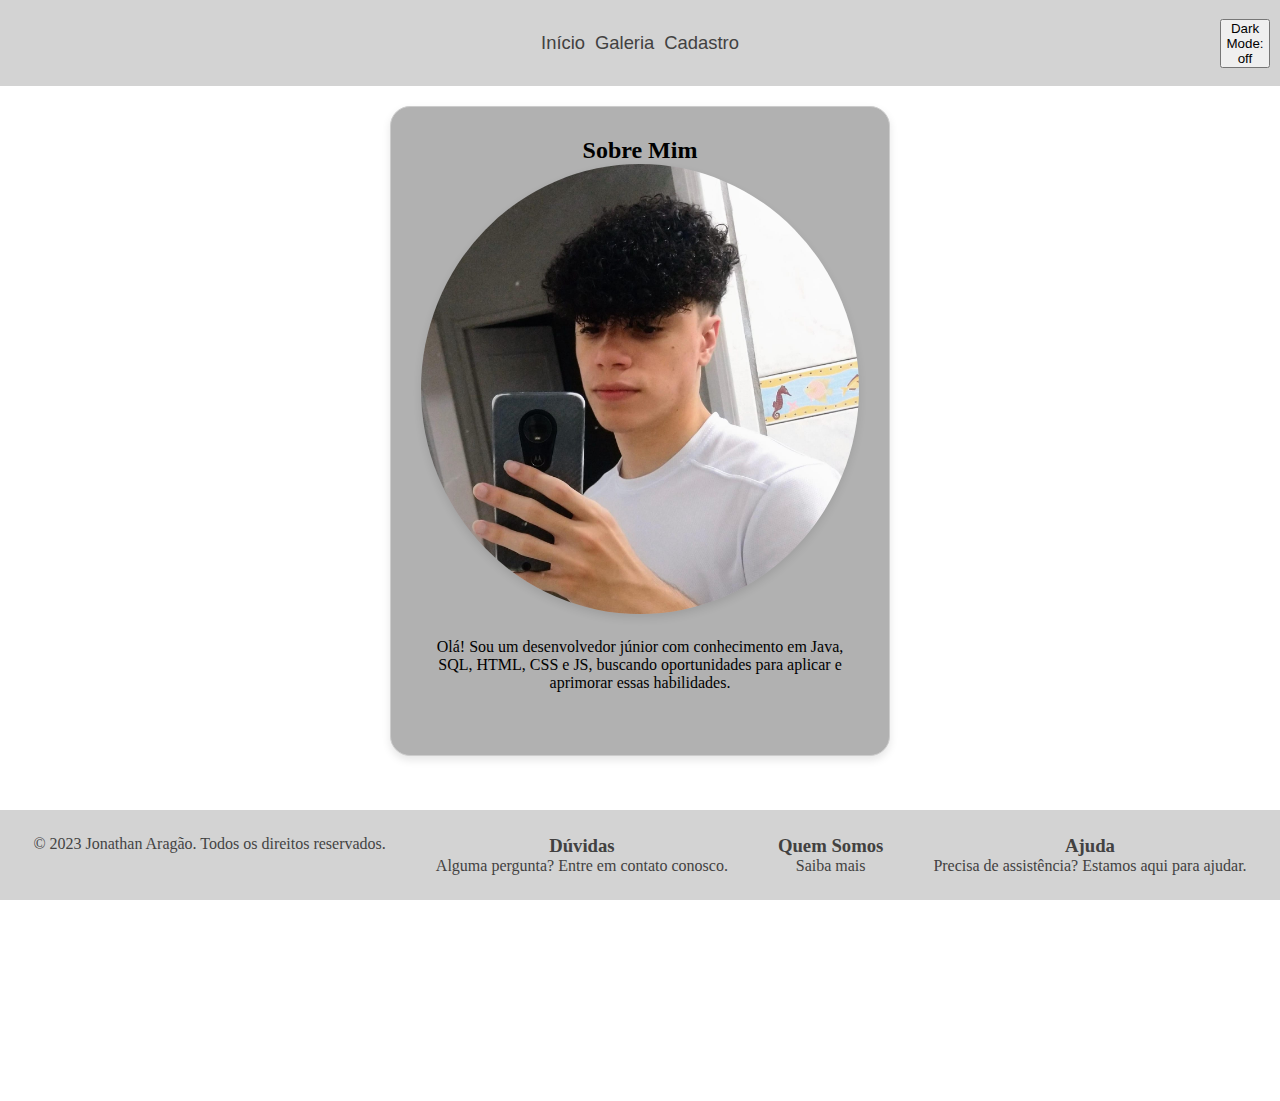
<file: index.html>
<!DOCTYPE html>
<html lang="pt-br">
<head>
    <meta charset="UTF-8">
    <meta name="viewport" content="width=device-width, initial-scale=1.0">
    <title>Document</title>
    <link rel="stylesheet" href="styles.css">
</head>
<body>
    <header>
        <nav>
            <ul>
              <li><a href="index.html">Início</a></li>
              <li><a href="galeria.html">Galeria</a></li>
              <li><a href="cadastro.html">Cadastro</a></li>
              <li class="botao"><div class="button">
                <button id="darkModeButton">Dark Mode: off</button>
              </div></li>
            </ul>
                       
        </nav>
        
    </header>        

    <main>
      <div class="card-container">
          <div id="sobre" class="content">
              <h2>Sobre Mim</h2>
              <img src="foto.jpg" alt="Minha Foto">
              <p>Olá! Sou um desenvolvedor júnior com conhecimento em Java, SQL, HTML, CSS e JS, buscando oportunidades para aplicar e aprimorar essas habilidades.</p>
          </div>

          <div id="educacao" class="content">
            <br>
            <br>
            <br>
            <h2>Um pouco mais sobre mim</h2>
            <p>Olá, me chamo Jonathan Aragão, nasci em Recife/PE, atualmente tenho 18 anos e estou cursando Analise e Desenvolvimento de Sistemas na Uninassau, particulamente me identifico com back-end porém estou aberto a todas as áreas em busca de mais conhecimento, no meu tempo livre gosto de aprender algo novo e aprimorar o que já sei, quanto maior o Desafio maior a vontade de tentar =D.</p>
            <br>
            <br>
            <br>
            <br>
            <br>
            <br>
            <h2>Formação</h2>
            <ul>
              <li>Tecnologo em Analise e Desenvolvimento de Sistemas - Uninassau (2023-2024)</li>
            </ul>
            <br>
            <br>
            <br>
            <br>
            <h2>Contato</h2>
            <p>Email: jonathanaragao0550@gmail.com</p>
            <p>Telefone: (81) 98372-9270</p>
            <p>LinkedIn: <a href="https://www.linkedin.com/">Meu Perfil</a></p>
          </div>



      <div class="navigation-buttons">
          <button onclick="previousCard()">Anterior</button>
          <button onclick="nextCard()">Próximo</button>
      </div>
    </main>

    <footer>
      <div class="direito">
          <p></p>&copy; 2023 Jonathan Aragão. Todos os direitos reservados.</p>
      </div>
      <div class="footer-section">
          <h3>Dúvidas</h3>
          <p>Alguma pergunta? Entre em contato conosco.</p>
        </div>
        <div class="footer-section">
          <h3>Quem Somos</h3>
          <p>Saiba mais</p>
        </div>
        <div class="footer-section">
          <h3>Ajuda</h3>
          <p>Precisa de assistência? Estamos aqui para ajudar.</p>
        </div>
  </footer>
    
    <script src="script.js"></script>
</body>
</html>
</file>
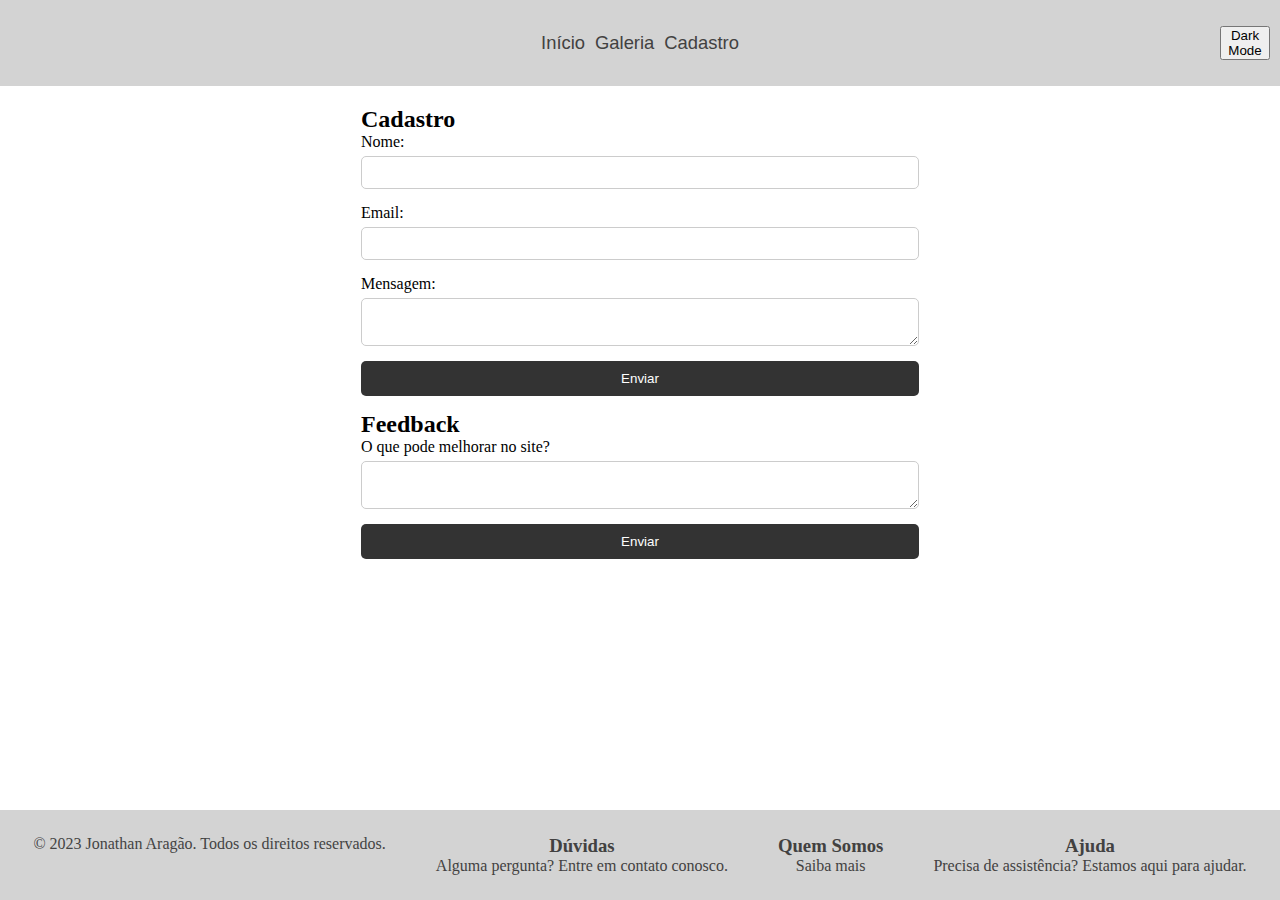
<file: cadastro.html>
<!DOCTYPE html>
<html lang="en">
<head>
    <meta charset="UTF-8">
    <meta name="viewport" content="width=device-width, initial-scale=1.0">
    <title>Document</title>
    <link rel="stylesheet" href="styles.css">
</head>
<body>
  <header>
    <nav>
        <ul>
          <li><a href="index.html">Início</a></li>
          <li><a href="galeria.html">Galeria</a></li>
          <li><a href="cadastro.html">Cadastro</a></li>
          <li class="botao"><div class="button">
            <button id="darkModeButton">Dark Mode</button>
          </div></li>
        </ul>
                   
    </nav>   
</header>

<main class="c">
  <section class="cadastro">
    <h2>Cadastro</h2>
    <form>
        <label for="nome">Nome:</label>
        <input type="text" id="nome" name="nome" required>
        
        <label for="email">Email:</label>
        <input type="email" id="email" name="email" required>
        
        <label for="mensagem">Mensagem:</label>
        <textarea id="mensagem" name="mensagem"></textarea>
        
        <input class="enviar" type="submit" value="Enviar">
    </form>
</section>

<section class="feedback">
    <h2>Feedback</h2>
    <form>
        <label for="opiniao">O que pode melhorar no site?</label>
        <textarea id="opiniao" name="opiniao"></textarea>
        
        <input type="submit" value="Enviar">
    </form>
</section>
</main>

<footer>
  <div class="direito">
      <p></p>&copy; 2023 Jonathan Aragão. Todos os direitos reservados.</p>
  </div>
  <div class="footer-section">
      <h3>Dúvidas</h3>
      <p>Alguma pergunta? Entre em contato conosco.</p>
    </div>
    <div class="footer-section">
      <h3>Quem Somos</h3>
      <p>Saiba mais</p>
    </div>
    <div class="footer-section">
      <h3>Ajuda</h3>
      <p>Precisa de assistência? Estamos aqui para ajudar.</p>
    </div>
</footer>

<script src="script.js"></script>  
</body>
</html>
</file>
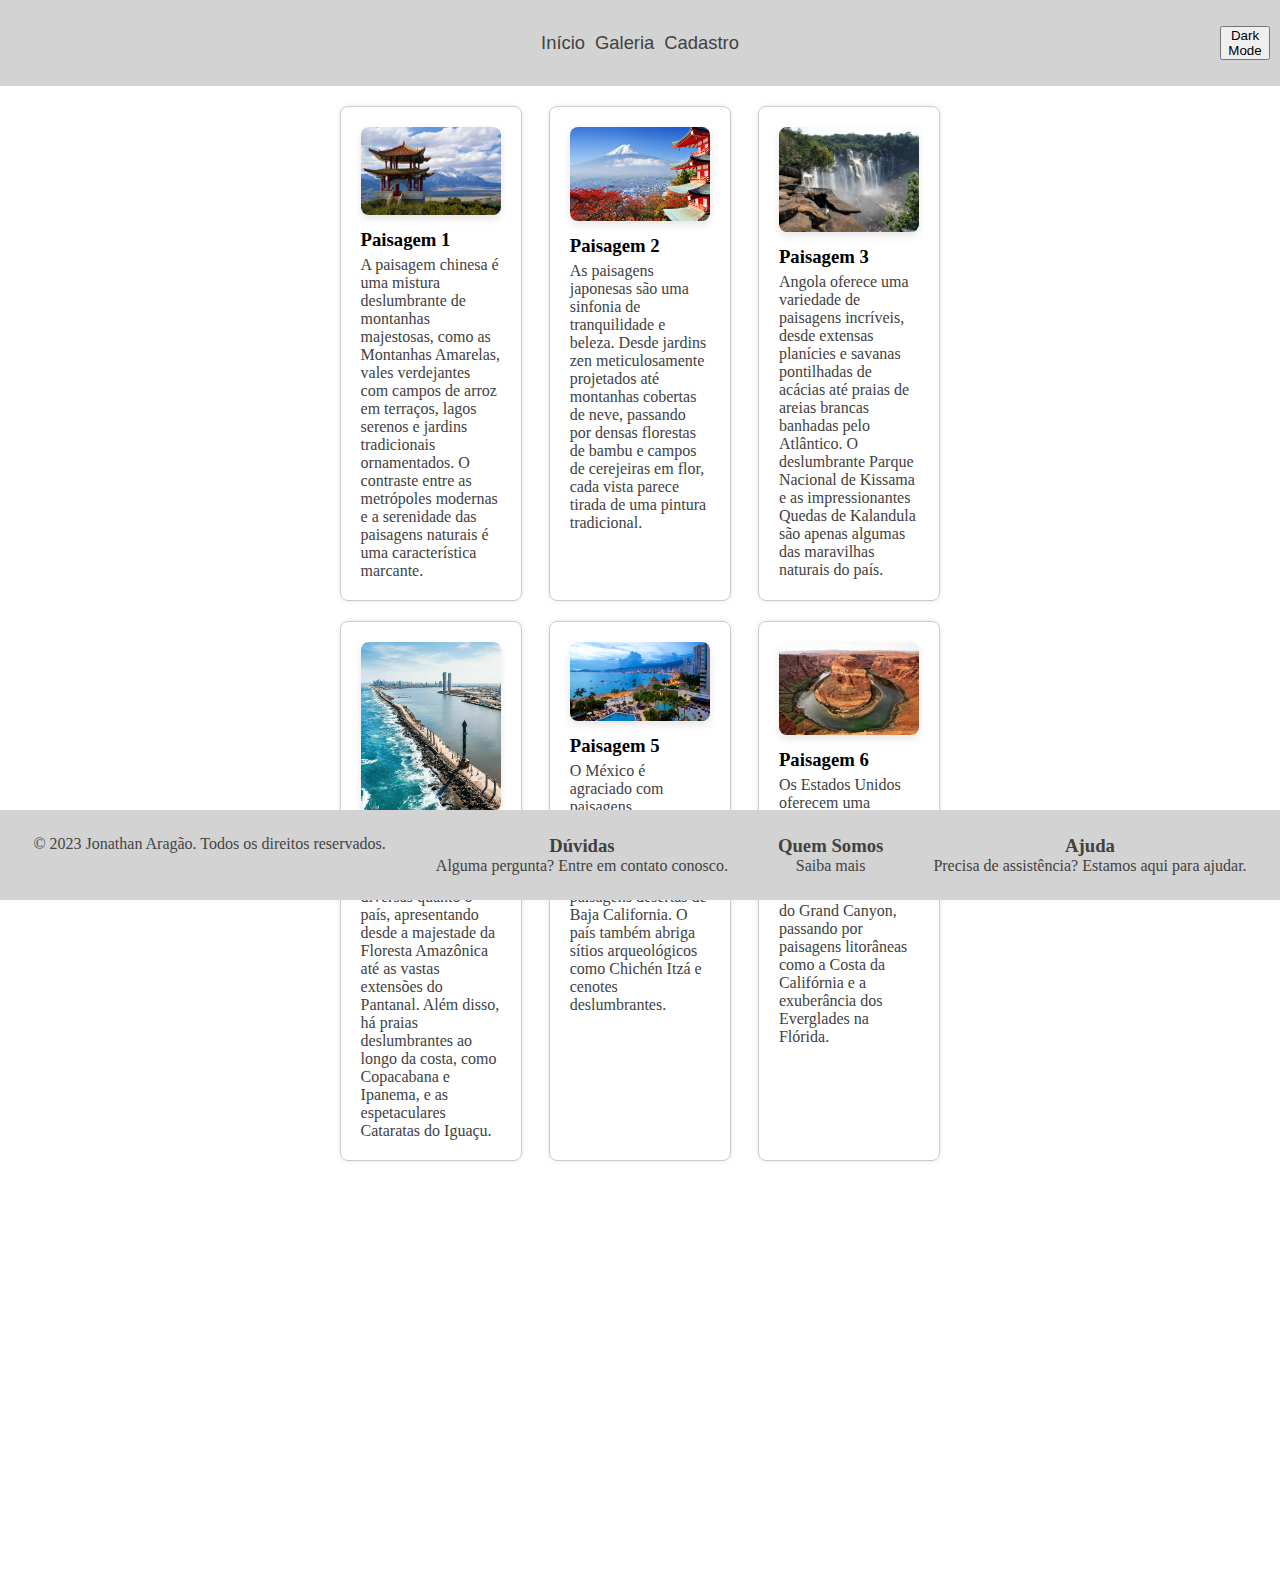
<file: galeria.html>
<!DOCTYPE html>
<html lang="en">
<head>
    <meta charset="UTF-8">
    <meta name="viewport" content="width=device-width, initial-scale=1.0">
    <title>Document</title>
    <link rel="stylesheet" href="styles.css">
</head>
<body>
    <header>
        <nav>
            <ul>
              <li><a href="index.html">Início</a></li>
              <li><a href="galeria.html">Galeria</a></li>
              <li><a href="cadastro.html">Cadastro</a></li>
              <li class="botao"><div class="button">
                <button id="darkModeButton">Dark Mode</button>
              </div></li>
            </ul>
                       
        </nav>
        
    </header>

    <main class="galeria">
      <div class="cardg-container" id="cardgContainer">
        <div class="cardg-container" id="cardgContainer">
          <div class="cardg">
              <img src="paisagem1.jpg" alt="Paisagem 1">
              <h3>Paisagem 1</h3>
              <p>A paisagem chinesa é uma mistura deslumbrante de montanhas majestosas, como as Montanhas Amarelas, vales verdejantes com campos de arroz em terraços, lagos serenos e jardins tradicionais ornamentados. O contraste entre as metrópoles modernas e a serenidade das paisagens naturais é uma característica marcante.</p>
          </div>

          <div class="cardg">
                <img src="paisagem2.jpg" alt="Paisagem 2">
                <h3>Paisagem 2</h3>
                <p>As paisagens japonesas são uma sinfonia de tranquilidade e beleza. Desde jardins zen meticulosamente projetados até montanhas cobertas de neve, passando por densas florestas de bambu e campos de cerejeiras em flor, cada vista parece tirada de uma pintura tradicional.</p>
          </div>

          <div class="cardg">
            <img src="paisagem3.jpg" alt="Paisagem 3">
            <h3>Paisagem 3</h3>
            <p>Angola oferece uma variedade de paisagens incríveis, desde extensas planícies e savanas pontilhadas de acácias até praias de areias brancas banhadas pelo Atlântico. O deslumbrante Parque Nacional de Kissama e as impressionantes Quedas de Kalandula são apenas algumas das maravilhas naturais do país.</p>
          </div> 
          
          <div class="cardg">
            <img src="paisagem4.jpg" alt="Paisagem 4">
            <h3>Paisagem 4</h3>
            <p> As paisagens brasileiras são tão diversas quanto o país, apresentando desde a majestade da Floresta Amazônica até as vastas extensões do Pantanal. Além disso, há praias deslumbrantes ao longo da costa, como Copacabana e Ipanema, e as espetaculares Cataratas do Iguaçu.</p>
          </div>

          <div class="cardg">
            <img src="paisagem5.jpg" alt="Paisagem 5">
            <h3>Paisagem 5</h3>
            <p> O México é agraciado com paisagens espetaculares, desde as praias paradisíacas de Cancún e Cozumel até as paisagens desertas de Baja California. O país também abriga sítios arqueológicos como Chichén Itzá e cenotes deslumbrantes.</p>
          </div>

          <div class="cardg">
            <img src="paisagem6.jpg" alt="Paisagem 6">
            <h3>Paisagem 6</h3>
            <p>Os Estados Unidos oferecem uma variedade única de paisagens, desde os picos nevados das Montanhas Rochosas até os vastos cânions do Grand Canyon, passando por paisagens litorâneas como a Costa da Califórnia e a exuberância dos Everglades na Flórida.</p>
          </div>          
      </div>
    </main>

    <footer>
        <div class="direito">
            <p></p>&copy; 2023 Jonathan Aragão. Todos os direitos reservados.</p>
        </div>
        <div class="footer-section">
            <h3>Dúvidas</h3>
            <p>Alguma pergunta? Entre em contato conosco.</p>
          </div>
          <div class="footer-section">
            <h3>Quem Somos</h3>
            <p>Saiba mais</p>
          </div>
          <div class="footer-section">
            <h3>Ajuda</h3>
            <p>Precisa de assistência? Estamos aqui para ajudar.</p>
          </div>
    </footer>

    <script src="script.js"></script>
</body>
</html>
</file>
<file: styles.css>
* {
    margin: 0;
    padding: 0;
    box-sizing: border-box;
  }
  
header {
    background-color: lightgray;
    color: white;
    padding: 27px 0;
    text-align: center;
    display: flex;
    justify-content: space-between;
    justify-content: center;
    align-items: center;
}
  
nav ul {
    list-style: none;
    display: flex;
    align-items: center;
    
}
  
nav ul li {
    padding: 5px; 
       
}
  
nav ul li a {
    color: rgb(66, 65, 65);
    text-decoration: none;
    font-size: 115%;
    font-family: 'Lucida Sans', 'Lucida Sans Regular', 'Lucida Grande', 'Lucida Sans Unicode', Geneva, Verdana, sans-serif;
}
  
nav ul li a:hover {
    text-decoration: underline;
}
  
main {
  display: flex;
  flex-direction: column;
  align-items: center;
  justify-content: center;
  padding: 20px;
}

.galeria{
  display: flex;
  flex-wrap: wrap;
  gap: 20px;
  justify-content: center;
}

.c{
  display: flex;
  justify-content: space-around;
  align-items: center;
  padding: 20px;
}

section {
  width: 45%;
}

label {
  margin-bottom: 5px;
}

form {
  display: flex;
  flex-direction: column;
}

input,
textarea {
    margin-bottom: 15px;
    padding: 8px;
    border-radius: 5px;
    border: 1px solid #ccc;
}

input[type="submit"] {
    background-color: #333;
    color: white;
    border: none;
    padding: 10px 20px;
    cursor: pointer;
    border-radius: 5px;
}

input[type="submit"]:hover {
    background-color: #555;
}

.content {
  width: 500px;
  height: 650px;
  padding: 30px;
  margin-bottom: 40px;
  display: none;
  border: 1px solid #ccc;
  text-align: center;  
  background-color: #b1b1b1;
  border-radius: 20px;
  box-shadow: 0 4px 8px rgba(0, 0, 0, 0.1);
  transition: transform 0.3s ease-in-out, box-shadow 0.3s ease-in-out;
  opacity: 0;
}

.content:hover {
  box-shadow: 0 8px 16px rgba(0, 0, 0, 0.2);
  transform: translateY(-5px);
  
}

.content.show {
   opacity: 1;
  display: block;
}

img {
  max-width: 100%;
  height: auto;
  border-radius: 50%;
  margin-bottom: 20px;
  box-shadow: 0 4px 8px rgba(0, 0, 0, 0.1);
  transition: transform 0.3s ease-in-out, box-shadow 0.3s ease-in-out;
}

img:hover {
  box-shadow: 0 8px 16px rgba(0, 0, 0, 0.2);
  transform: scale(1.05);
}

.card-container {
  display: flex;
  flex-direction: column;
  align-items: center;
  gap: 20px;
}

.cardg-container{
  display: flex;
  flex-wrap: wrap;
  justify-content: space-around;
  gap: 20px;
  padding-bottom: 50px;
  margin-bottom: 150px;
  max-width: 70%
}


.cardg{
  width: calc(33.33% - 20px);
  padding: 20px;
  border: 1px solid #ccc;
  border-radius: 8px;
  box-shadow: 0 0 5px rgba(0, 0, 0, 0.1);
}

.cardg img {
  max-width: 100%;
  height: auto;
  border-radius: 8px;
  margin-bottom: 10px;
}

.cardg h3 {
  margin-bottom: 5px;
}

.cardg p {
  color: rgb(66, 65, 65);
}
.navigation-buttons {
  display: flex;
  justify-content: center;
  gap: 20px;
  margin-top: 15px;
  padding-bottom: 200px;
}

.navigation-buttons button {
  padding: 10px 20px;
  font-size: 16px;
  cursor: pointer;
  border: none;
  border-radius: 50px;
  width: 80px;
  height: 50px;
  display: flex;
  align-items: center;
  background-color: rgb(92, 19, 134);
  color: white;
  transition: background-color 0.3s ease-in-out, transform 0.2s ease-in-out;
}

.navigation-buttons button:hover {
  background-color: #0056b3;
  transform: translateY(-3px);
}

footer {
    background-color: lightgray;
    color: white;
    text-align: center;
    padding: 25px 0;
    position: fixed;
    bottom: 0;
    width: 100%;
    display: flex;
    justify-content: center;
    gap: 50px;
}

.footer-section{
    color: rgb(66, 65, 65);
}



.direito{
  color: #444;
}



button{
    display: flex;
    justify-content: center;
    width: 50px;  
}

.button{
    padding: 5px;
    display: flex;
    justify-content: right;
    
}

.dark-mode {
    background-color: #333;
    color: white;
}

  .dark-mode .cardg h3,
.dark-mode .cardg p {
  color: white;
}

.dark-mode-header {
    background-color: #444;
}
  
.dark-mode-link {
    color: white;
}

.dark-mode input[type="submit"] {
  background-color: white;
  color: #333;
  border: 1px solid #333;
}

.dark-mode input[type="submit"]:hover {
  background-color: #eee;
  color: #333;
}

.botao{
    position: absolute;
    right: 0;   
}
</file>
